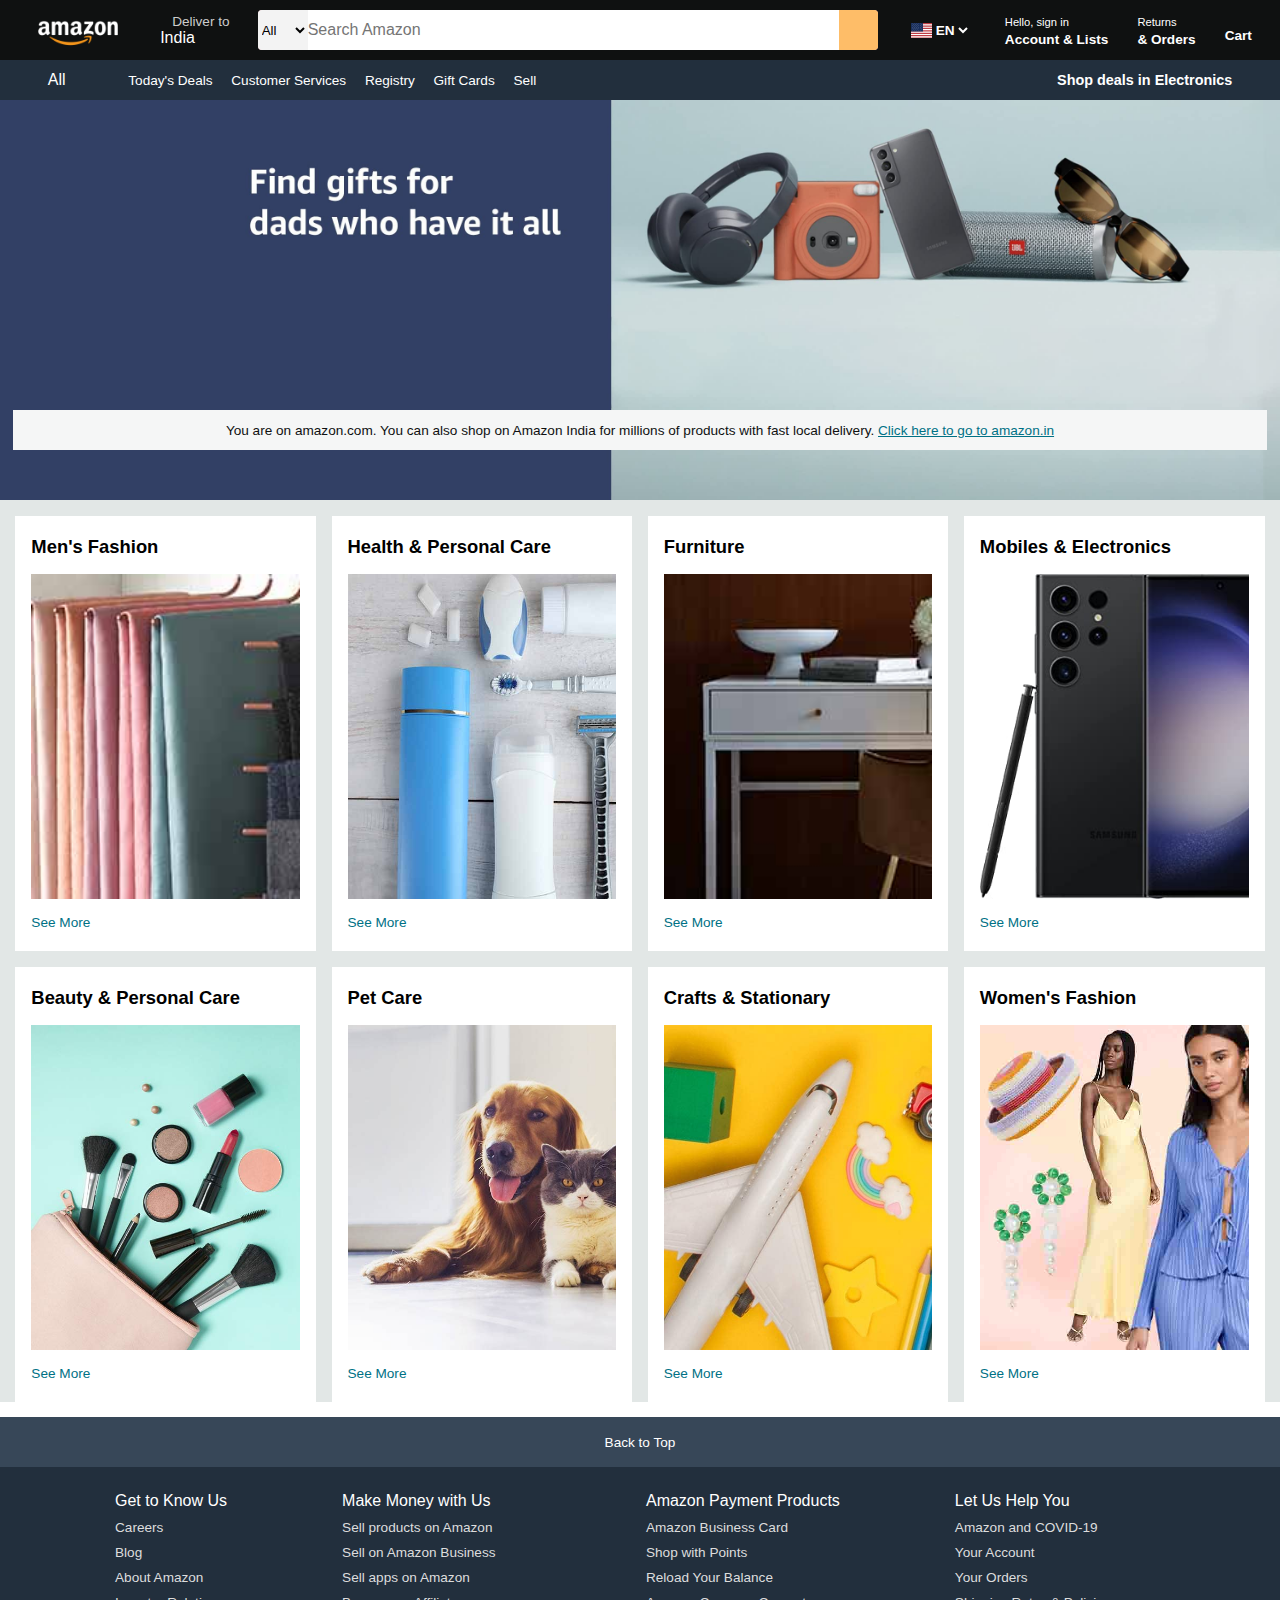
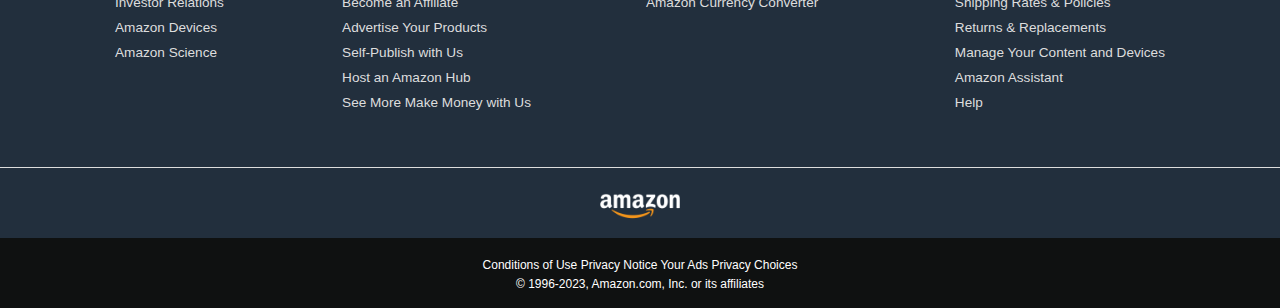
<file: index.html>
<!DOCTYPE html>
<html lang="en">
<head>
    <meta charset="UTF-8">
    <meta name="viewport" content="width=device-width, initial-scale=1.0">
    <title>Amazon</title>
    <link rel="stylesheet" href="https://cdnjs.cloudflare.com/ajax/libs/font-awesome/6.4.2/css/all.min.css" integrity="sha512-z3gLpd7yknf1YoNbCzqRKc4qyor8gaKU1qmn+CShxbuBusANI9QpRohGBreCFkKxLhei6S9CQXFEbbKuqLg0DA==" crossorigin="anonymous" referrerpolicy="no-referrer" />
    <link rel="stylesheet" type="text/css" href="style.css"/>
</head>
<body>
    <header>
        <div class="navbar">
            <div class="nav-logo border">
                <div class="logo"></div>
            </div>

            <div class="nav-address border">
                <p class="deliver">Deliver to</p>
                <div class="address-icon">
                    <i class="fa-solid fa-location-dot"></i>
                    <p class="country">India</p>
                </div>
            </div>

            <div class="nav-search">
                <select class="search-select">
                    <option>All</option>
                    <option>Arts & Crafts</option>
                    <option>Automotive</option>
                    <option>Baby</option>
                    <option>Beauty & Personal Care</option>
                    <option>Books</option>
                    <option>Boy's Fashion</option>
                    <option>Computers</option>
                    <option>Electronics</option>
                    <option>Girls's Fashion</option>
                    <option>Health & Household</option>
                    <option>Men's Fashion</option>
                    <option>Movies & TV</option>
                    <option>Soprts & Outdoors</option>
                    <option>Women's Fashion</option>
                </select>
                <input class="search-input" placeholder="Search Amazon"/>
                <div class="search-icon">
                    <i class="fa-solid fa-magnifying-glass"></i>
                </div>
            </div>
            
            <div class="nav-lang border">
                <div class="flag"></div>
                <select class="language">
                    <option>EN</option>
                </select>
            </div>

            <div class="nav-signin border">
                <p>
                    <span>Hello, sign in</span>
                </p>
                <p>
                    <span class="account">Account & Lists</span>
                </p>
            </div>

            <div class="nav-return border">
                <p>
                    <span>Returns</span>
                </p>
                <p>
                    <span class="account">& Orders</span>
                </p>
            </div>

            <div class="nav-cart border">
                <i class="fa-solid fa-cart-shopping"></i>
                Cart
            </div>
        </div>
        
        <div class="nav-links">
            <div class="nav-cat">
                <i class="fa-solid fa-bars"></i>
                All
            </div>

            <div class="nav-opt">
                <p>Today's Deals</p>
                <p>Customer Services</p>
                <p>Registry</p>
                <p>Gift Cards</p>
                <p>Sell</p>
            </div>

            <div class="nav-deals">
                Shop deals in Electronics
            </div>
        </div>
    </header>

    <div class="main-section">
        <div class="hero-msg">
            <p>You are on amazon.com. You can also shop on Amazon India for millions of products with fast local delivery.
                <a href="#">Click here to go to amazon.in</a>
            </p>
        </div>
    </div>
    
    <div class="shop-section">
        <div class="box1 box">
            <div class="box-content">
                <h2>Men's Fashion</h2>
                <div class="box-img" style="background-image: url('images/box1_image.jpg');"></div>
                <p>See More</p>
            </div>
        </div>
        <div class="box2 box">
            <div class="box-content">
                <h2>Health & Personal Care</h2>
                <div class="box-img" style="background-image: url('images/box2_image.jpg');"></div>
                <p>See More</p>
            </div>
        </div>
        <div class="box3 box">
            <div class="box-content">
                <h2>Furniture</h2>
                <div class="box-img" style="background-image: url('images/box3_image.jpg');"></div>
                <p>See More</p>
            </div>
        </div>
        <div class="box4 box">
            <div class="box-content">
                <h2>Mobiles & Electronics</h2>
                <div class="box-img" style="background-image: url('images/box4_image.jpg');"></div>
                <p>See More</p>
            </div>
        </div>

        <div class="box5 box">
            <div class="box-content">
                <h2>Beauty & Personal Care</h2>
                <div class="box-img" style="background-image: url('images/box5_image.jpg');"></div>
                <p>See More</p>
            </div>
        </div>
        <div class="box6 box">
            <div class="box-content">
                <h2>Pet Care</h2>
                <div class="box-img" style="background-image: url('images/box6_image.jpg');"></div>
                <p>See More</p>
            </div>
        </div>
        <div class="box7 box">
            <div class="box-content">
                <h2>Crafts & Stationary</h2>
                <div class="box-img" style="background-image: url('images/box7_image.jpg');"></div>
                <p>See More</p>
            </div>
        </div>
        <div class="box8 box">
            <div class="box-content">
                <h2>Women's Fashion</h2>
                <div class="box-img" style="background-image: url('images/box8_image.jpg');"></div>
                <p>See More</p>
            </div>
        </div>
    </div>

    <footer>
        <div class="footer-panel1">Back to Top</div>

        <div class="footer-panel2">
                <ul>
                    <p>Get to Know Us</p>
                    <a>Careers</a>
                    <a>Blog</a>
                    <a>About Amazon</a>
                    <a>Investor Relations</a>
                    <a>Amazon Devices</a>
                    <a>Amazon Science</a>
                </ul>
                <ul>
                    <p>Make Money with Us</p>
                    <a>Sell products on Amazon</a>
                    <a>Sell on Amazon Business</a>
                    <a>Sell apps on Amazon</a>
                    <a>Become an Affiliate</a>
                    <a>Advertise Your Products</a>
                    <a>Self-Publish with Us</a>
                    <a>Host an Amazon Hub</a>
                    <a>See More Make Money with Us</a>
                </ul>
                <ul>
                    <p>Amazon Payment Products</p>
                    <a>Amazon Business Card</a>
                    <a>Shop with Points</a>
                    <a>Reload Your Balance</a>
                    <a>Amazon Currency Converter</a>
                </ul>
                <ul>
                    <p>Let Us Help You</p>
                    <a>Amazon and COVID-19</a>
                    <a>Your Account</a>
                    <a>Your Orders</a>
                    <a>Shipping Rates & Policies</a>
                    <a>Returns & Replacements</a>
                    <a>Manage Your Content and Devices</a>
                    <a>Amazon Assistant</a>
                    <a>Help</a>
                </ul>
        </div>

        <div class="footer-panel3">
            <div class="logo"></div>
        </div>

        <div class="footer-panel4">
            <div class="pages">
                <a>Conditions of Use</a>
                <a>Privacy Notice</a>
                <a>Your Ads Privacy Choices</a>
            </div>
            <div class="copyright">
                &copy; 1996-2023, Amazon.com, Inc. or its affiliates
            </div>
        </div>
    </footer>
    
</body>
</html>
</file>
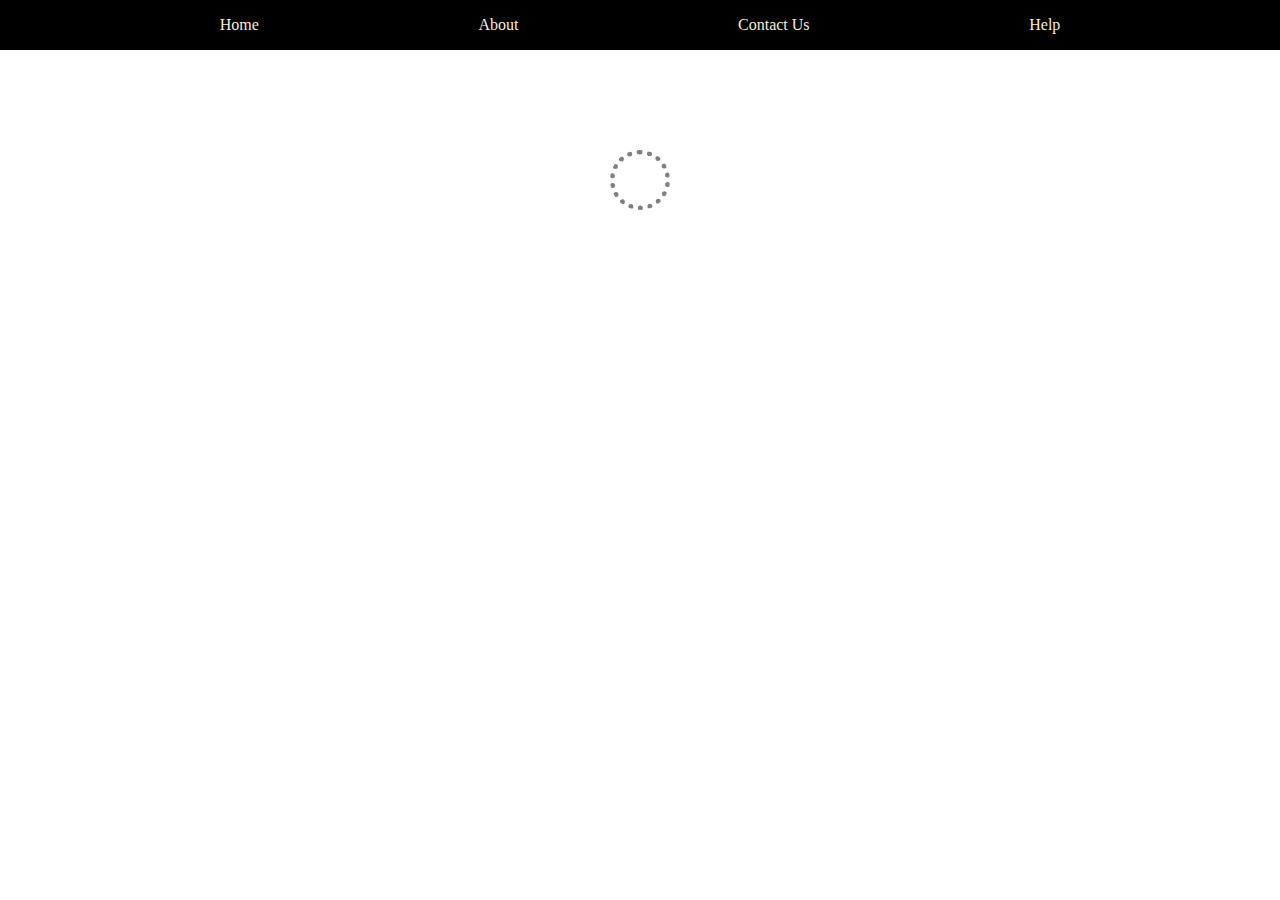
<file: practice.html>
<!DOCTYPE html>
<html lang="en">
<head>
    <meta charset="UTF-8">
    <meta name="viewport" content="width=device-width, initial-scale=1.0">
    <title>Practice</title>
    <link type="text/css" rel="stylesheet" href="practice.css"/>
</head>
<body>
    <div>
            <ul class="flexContainer">
                <li>
                    <a href="#">Home</a>
                </li>
                <li>
                    <a href="#">About</a>
                </li>
                <li>
                    <a href="#">Contact Us</a>
                </li>
                <li>
                    <a href="#">Help</a>
                </li>
            </ul>
    </div>

    <!-- <div class="outer">
        <div class="inner"></div>
    </div> -->

    <div></div>

    <div class="loader"></div>
</body>
</html>
</file>
<file: style.css>
* {
    padding: 0;
    margin: 0;
    font-family: Arial, Helvetica, sans-serif;
    border: border-box;
    
}

.navbar {
    height: 60px;
    background-color: #0f1111;
    color: white;
    display: flex;
    align-items: center;
    justify-content: space-evenly;
}

.nav-logo {
    height: 50px;
    width: 100px;
}

.logo {
    height: 50px;
    width: 100%;
    background-image: url("images/amazon_logo.png");
    background-size: cover;
}

.border {
    border: 1.5px solid transparent;
}

.border:hover {
    border: 1.5px solid white;
}

.deliver {
    color: #cccccc;
    font-size: 0.85rem;
    margin-left: 15px;
}

.country {
    font-size: 1rem;
    margin-left: 3px;
}

.address-icon {
    display: flex;
    align-items: center;
}

.nav-search {
    display: flex;
    justify-content: space-evenly;
    background-color: pink;
    width: 620px;
    height: 40px;
    border-radius: 4px;
}

.nav-search:hover {
    border: 1.5px solid orange;
}

.search-select {
    background-color: #f3f3f3;
    width: 50px;
    text-align: center;
    border-top-left-radius: 4px;
    border-bottom-left-radius: 4px;
    border: none;
    text-align: left;
}

.search-input {
    width: 100%;
    border: none;
    font-size: 1rem;

}

.search-icon {
    width: 45px;
    display: flex;
    justify-content: center;
    align-items: center;
    font-size: 1.3rem;
    background-color: #febd68;
    border-top-right-radius: 4px;
    border-bottom-right-radius: 4px;
    color: #0f1111;
}

span{
    font-size: 0.7rem;
}

.account {
    font-size: 0.85rem;
    font-weight: 700;
}

.nav-cart i {
    font-size: 30px;
}

.nav-cart {
    font-size: 0.85rem;
    font-weight: 700;
}

.nav-lang {
    height: 50px;
    width: 70px;
    display: flex;
    justify-content: center;
    align-items: center;
    
}

.language {
    background-color: #0f1111;
    color: white;
    border: none;
    font-size: 0.85rem;
    font-weight: 700;
    display: inline;
}

.flag {
    height: 30%;
    width: 30%;
    background-image: url("images/US.svg");
    background-size: cover;
}

.nav-links {
    height: 40px;
    background-color: #222f3d;
    display: flex;
    color: white;
    align-items: center;
    justify-content: space-evenly;
}

.nav-opt p {
    display: inline;
    margin-left: 15px;
}

.nav-opt {
    width: 70%;
    font-size: 0.85rem;
}

.nav-deals {
    font-size: 0.9rem;
    font-weight: 700;
}

.main-section {
    height: 400px;
    background-image: url("images/hero_image.jpg");
    background-size: cover;
    background-repeat: no-repeat;
    display: flex;
    justify-content: center;
    align-items: flex-end;
}

.hero-msg {
    background-color: #f5f6f6;
    color: #0f1111;
    height: 40px;
    display: flex;
    justify-content: center;
    align-items: center;
    font-size: 0.85rem;
    font-weight: 500;
    width: 98%;
    margin-bottom: 50px;
}

.hero-msg a {
    color: #007185;
}

.shop-section {
    display: flex;
    flex-wrap: wrap;
    justify-content: space-evenly;
    background-color: #e2e7e6;
}

.box {
    margin-top: 1rem;
    height: 400px;
    width: 23.5%;
    background-color: white;
    padding: 20px 0px 15px;
}

.box-content {
    margin-left: 1rem;
    margin-right: 1rem;
}

.box-content h2 {
    font-size: 1.15rem;
}

.box-img {
    height: 325px;
    background-size: cover;
    margin-top: 1rem;
    margin-bottom: 1rem;
}

.box-content p {
    color: #007185;
    font-size: 0.85rem;
}

footer {
    margin-top: 15px;
}

.footer-panel1 {
    background-color: #374758;
    color: white;
    height: 50px;
    display: flex;
    justify-content: center;
    align-items: center;
    font-size: 0.85rem;
}

.footer-panel2 {
    background-color: #222f3d;
    color: white;
    height: 300px;
    display: flex;
    justify-content: space-evenly;
}

ul {
    margin-top: 25px;
}

ul a {
    display: block;
    font-size: 0.85rem;
    margin-top: 10px;
    color: #dddddd;
}

.footer-panel3 {
    background-color: #222f3d;
    border-top: 0.5px solid #dddddd;
    height: 70px;
    display: flex;
    justify-content: center;
    align-items: center;
}

.logo {
    height: 50px;
    width: 100px;
    background-image: url("images/amazon_logo.png");
    background-size: cover;
}

.footer-panel4 {
    background-color: #0f1111;
    color: white;
    height: 70px;
    font-size: 0.75rem;
    text-align: center;
}

.pages {
    font-size: 0.75rem;
    text-align: center;
    padding-top: 20px;
}

.copyright {
    padding-top: 5px;
}
</file>
<file: practice.css>
* {
    margin: 0;
    padding: 0;
}

.flexContainer {
    height: 50px;
    background-color: black;
    display: flex;
    justify-content: space-evenly;
    align-items: center;
}

a {
    text-decoration: none;
    color: antiquewhite;
}

li {
    list-style-type: none;
    display: inline;
}

.outer {
    height: 500px;
    width: 500px;
    border: 1px solid black;
    background-color: cadetblue;
    display: flex;
    justify-content: center;
    align-items: center;
}

.inner {
    height: 100px;
    width: 100px;
    border: 1px solid black;
    background-color:aquamarine;
}

.loader {
    height: 50px;
    width: 50px;
    border: 5px dotted gray;
    border-radius: 50%;
    margin: auto;
    margin-top: 100px;
    animation: spinLoader 3s ease-in 0s infinite normal;
}

@keyframes spinLoader {
    from{
        transform: rotate(0deg);
    }
    to{
        transform: rotate(360deg);
    }
}

@media (max-width: 300px){
    div.outer{
        background-color: green;
    }
}

@media (min-width: 300px) and (max-width: 400px){
    div.outer{
        background-color: pink;
    }
}

@media (min-width: 400px) and (max-width: 600px){
    div.outer{
        background-color: red;
    }
}

@media (min-width: 600px){
    div.outer{
        background-color: blue;
    }
}
</file>
